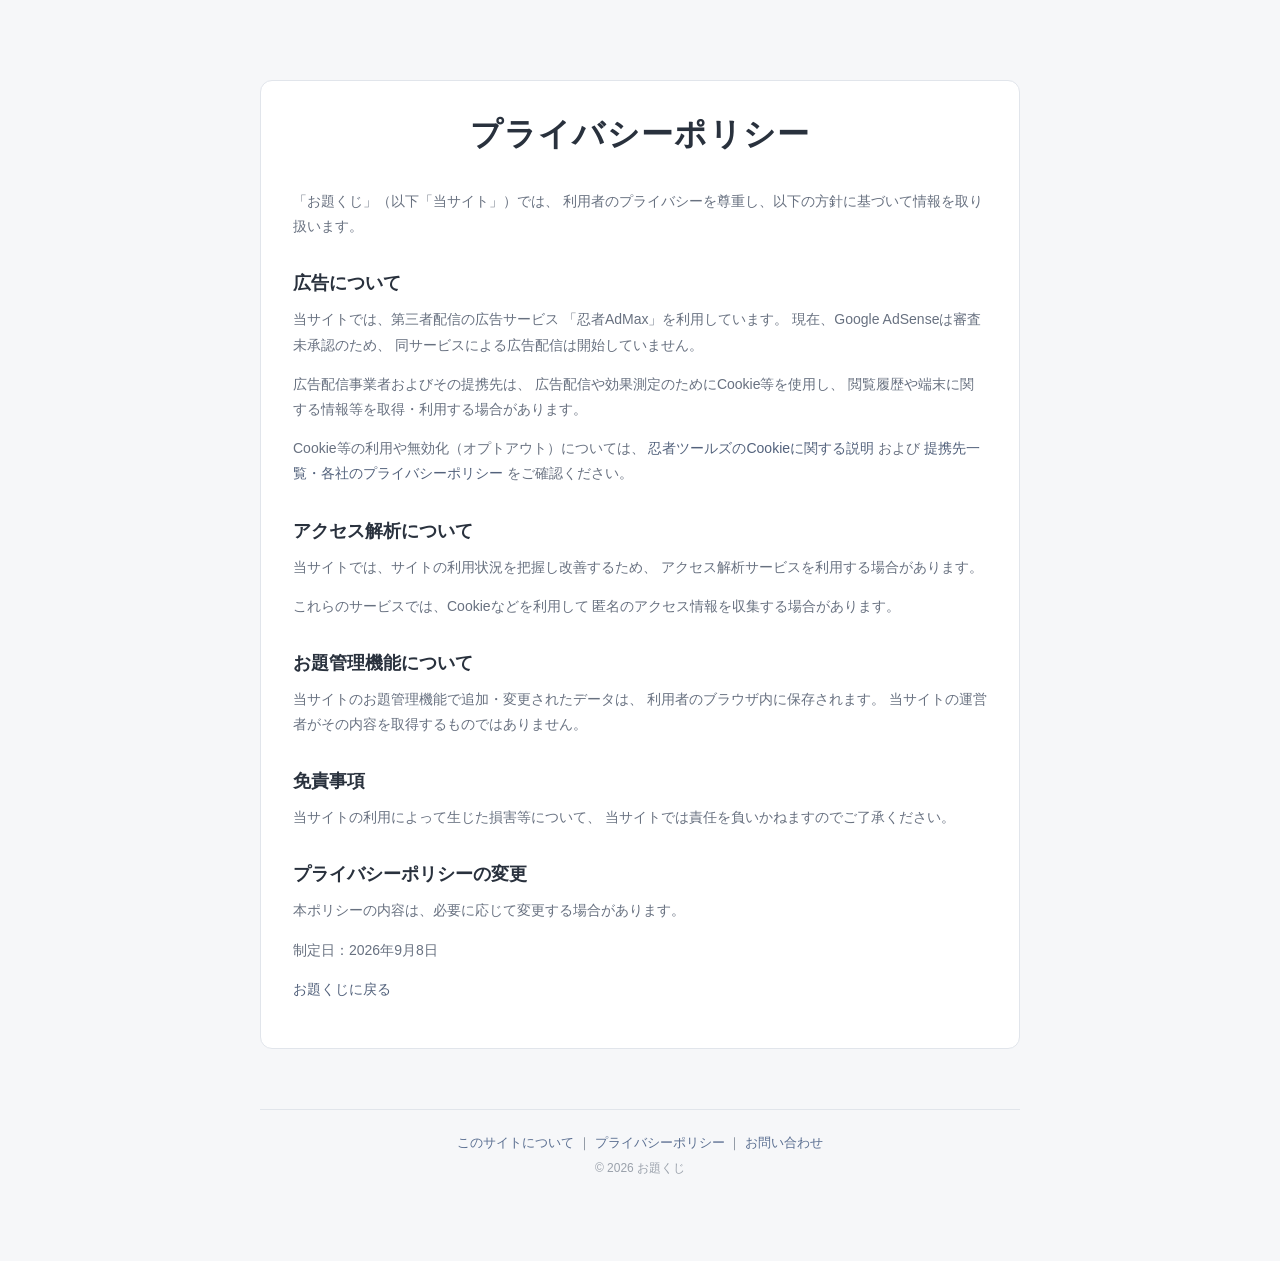
<file: privacy.html>
<!DOCTYPE html>
<html lang="ja">

<head>
  <meta charset="UTF-8">
  <meta name="viewport" content="width=device-width, initial-scale=1.0">

  <title>プライバシーポリシー | お題くじ</title>

  <link rel="stylesheet" href="style.css">
  <link rel="icon" type="image/png" href="./icons/icon-192.png">

  <meta name="robots" content="index, follow">
</head>

<body>

  <main class="container">

    <section class="privacy-page">

      <h1>プライバシーポリシー</h1>

      <p>
        「お題くじ」（以下「当サイト」）では、
        利用者のプライバシーを尊重し、以下の方針に基づいて情報を取り扱います。
      </p>

      <h2>広告について</h2>

      <p>
        当サイトでは、第三者配信の広告サービス
        「忍者AdMax」を利用しています。
        現在、Google AdSenseは審査未承認のため、
        同サービスによる広告配信は開始していません。
      </p>

      <p>
        広告配信事業者およびその提携先は、
        広告配信や効果測定のためにCookie等を使用し、
        閲覧履歴や端末に関する情報等を取得・利用する場合があります。
      </p>

      <p>
        Cookie等の利用や無効化（オプトアウト）については、
        <a href="https://corp.ninja.co.jp/privacy/cookie/" target="_blank" rel="noopener noreferrer">
          忍者ツールズのCookieに関する説明
        </a>
        および
        <a href="https://corp.ninja.co.jp/privacy/tieup/" target="_blank" rel="noopener noreferrer">
          提携先一覧・各社のプライバシーポリシー
        </a>
        をご確認ください。
      </p>
      
      <h2>アクセス解析について</h2>

      <p>
        当サイトでは、サイトの利用状況を把握し改善するため、
        アクセス解析サービスを利用する場合があります。
      </p>

      <p>
        これらのサービスでは、Cookieなどを利用して
        匿名のアクセス情報を収集する場合があります。
      </p>

      <h2>お題管理機能について</h2>

      <p>
        当サイトのお題管理機能で追加・変更されたデータは、
        利用者のブラウザ内に保存されます。
        当サイトの運営者がその内容を取得するものではありません。
      </p>

      <h2>免責事項</h2>

      <p>
        当サイトの利用によって生じた損害等について、
        当サイトでは責任を負いかねますのでご了承ください。
      </p>

      <h2>プライバシーポリシーの変更</h2>

      <p>
        本ポリシーの内容は、必要に応じて変更する場合があります。
      </p>

      <p>
        制定日：2026年9月8日
      </p>

      <p>
        <a href="index.html">お題くじに戻る</a>
      </p>

    </section>

    <footer class="site-footer">
      <a href="about.html">このサイトについて</a>
      <span>｜</span>
      <a href="privacy.html">プライバシーポリシー</a>
      <span>｜</span>
      <a href="contact.html">お問い合わせ</a>

      <p class="copyright">
        © 2026 お題くじ
      </p>
    </footer>

  </main>

</body>

</html>
</file>
<file: style.css>
body {
  margin: 0;
  font-family: sans-serif;
  background-color: #f5f5f5;
}

.container {
  width: 90%;
  max-width: 600px;
  margin: 40px auto;
  text-align: center;
}

h1 {
  margin-bottom: 30px;
}

.add-area {
  display: flex;
  gap: 10px;
  margin-bottom: 30px;
}

#themeInput {
  flex: 1;
  padding: 10px;
  font-size: 16px;
}

button {
  padding: 10px 16px;
  border: none;
  border-radius: 8px;
  cursor: pointer;
  font-size: 16px;
}

#addButton {
  background-color: white;
}

#drawButton {
  padding: 14px 30px;
  font-size: 20px;
  margin-bottom: 20px;
}

#result {
  min-height: 50px;
  font-size: 28px;
  font-weight: bold;
}

.list-area {
  margin-top: 40px;
  text-align: left;
}

#themeList {
  padding-left: 20px;
}

#themeList li {
  display: grid;
  grid-template-columns: 25px 1fr auto;
  align-items: center;
  gap: 10px;

  padding: 8px 0;
  border-bottom: 1px solid #ddd;
}

#themeList li span {
  text-align: left;
}

#themeList li button {
  padding: 6px 10px;
  font-size: 14px;
}

#multiDrawButton {
  margin-top: 10px;
}

#multiResult {
  margin-top: 20px;
  font-size: 24px;
  font-weight: bold;
}

.category-tabs {
  display: flex;
  gap: 8px;
  margin: 20px 0;
  flex-wrap: wrap;
}

.category-tab {
  padding: 8px 14px;
}

.search-area {
  margin: 15px 0;
}

#searchInput {
  padding: 8px;
  width: 220px;
  font-size: 14px;
}

#themeList .subcategory-title {
  display: block;
  font-weight: bold;
  font-size: 18px;
  margin-top: 24px;
  padding: 8px 0;
  border-bottom: 2px solid #aaa;
}

#result {
  display: grid;
  gap: 12px;
  margin-top: 20px;
}

.result-card {
  background-color: white;
  padding: 16px;
  border-radius: 12px;
  text-align: left;
  box-shadow: 0 2px 8px rgba(0, 0, 0, 0.08);
}

.result-category {
  font-size: 13px;
  font-weight: normal;
  margin-bottom: 5px;
  opacity: 0.6;
}

.result-theme {
  font-size: 20px;
  font-weight: bold;
}

.lock-button {
  margin-top: 12px;
  padding: 6px 10px;
  font-size: 13px;
}

.result-card.locked {
  border: 2px solid #aaa;
}

/* =========================
   全体デザイン
========================= */

* {
  box-sizing: border-box;
}

body {
  margin: 0;
  font-family:
    -apple-system,
    BlinkMacSystemFont,
    "Segoe UI",
    "Noto Sans JP",
    sans-serif;

  background: #f6f7f9;
  color: #25282d;
}

.container {
  width: 90%;
  max-width: 760px;
  margin: 0 auto;
  padding: 40px 0 60px;
}


/* =========================
   タイトル
========================= */

h1 {
  margin: 0 0 8px;
  font-size: 32px;
  letter-spacing: 0.04em;
}

h2 {
  margin-top: 35px;
  font-size: 17px;
  font-weight: 600;
}


/* =========================
   管理画面へのリンク
========================= */

a {
  color: #53627c;
  text-decoration: none;
}

a:hover {
  text-decoration: underline;
}

/* =========================
   お題管理リンク
========================= */

.manage-link {
  display: flex;
  align-items: center;
  gap: 14px;

  margin: 22px 0 30px;
  padding: 16px 18px;

  background: #fff7f2;
  border: 2px solid #53627c;
  border-radius: 14px;

  text-decoration: none;
  box-shadow: 0 4px 10px rgba(0, 0, 0, 0.08);

  transition: transform 0.2s, box-shadow 0.2s;
}

.manage-link:hover {
  text-decoration: none;
  transform: translateY(-2px);
  box-shadow: 0 6px 14px rgba(0, 0, 0, 0.12);
}

.manage-icon {
  font-size: 28px;
  flex-shrink: 0;
}

.manage-text {
  display: flex;
  flex-direction: column;
  flex: 1;
}

.manage-text strong {
  font-size: 16px;
  color: #53627c;
}

.manage-text small {
  margin-top: 4px;
  font-size: 12px;
  color: #666;
  line-height: 1.5;
}

.manage-arrow {
  font-size: 22px;
  font-weight: bold;
  color: #53627c;
}


/* =========================
   カテゴリ選択
========================= */

.category-checks {
  display: grid;
  grid-template-columns: repeat(2, 1fr);
  gap: 10px;

  margin: 18px 0 25px;
}

.category-checks label {
  display: flex;
  align-items: center;
  gap: 9px;

  padding: 14px;

  background: #ffffff;
  border: 1px solid #e1e4e8;
  border-radius: 10px;

  cursor: pointer;
}

.category-checks input {
  width: 18px;
  height: 18px;
}


/* =========================
   抽選ボタン
========================= */

#drawButton {
  width: 100%;
  padding: 15px;

  border: none;
  border-radius: 10px;

  background: #53627c;
  color: white;

  font-size: 17px;
  font-weight: 600;

  cursor: pointer;

  transition:
    transform 0.15s,
    opacity 0.15s;
}

#drawButton:hover {
  opacity: 0.9;
}

#drawButton:active {
  transform: scale(0.99);
}


/* =========================
   結果
========================= */

#result {
  display: grid;
  grid-template-columns: repeat(2, 1fr);
  gap: 12px;

  margin-top: 25px;

  min-height: 0;
  font-size: initial;
  font-weight: normal;
}

.result-card {
  display: flex;
  flex-direction: column;

  min-height: 145px;
  padding: 18px;

  background: #ffffff;

  border: 1px solid #e1e4e8;
  border-radius: 12px;

  text-align: left;

  box-shadow:
    0 3px 12px rgba(0, 0, 0, 0.04);
}

.result-category {
  margin-bottom: 8px;

  color: #777f8c;

  font-size: 13px;
  font-weight: 500;
}

.result-theme {
  flex: 1;

  font-size: 20px;
  font-weight: 600;
  line-height: 1.5;
}


/* =========================
   固定ボタン
========================= */

.lock-button {
  align-self: flex-start;

  margin-top: 14px;
  padding: 7px 10px;

  background: #f0f2f5;
  color: #4d5560;

  border: none;
  border-radius: 7px;

  font-size: 12px;

  cursor: pointer;
}

.result-card.locked {
  border: 2px solid #53627c;
}


/* =========================
   スマホ
========================= */

@media (max-width: 600px) {

  .container {
    width: 92%;
    padding-top: 25px;
  }

  h1 {
    font-size: 27px;
  }

  h2 {
    margin-top: 28px;
    font-size: 16px;
  }

  .category-checks {
    gap: 8px;
  }

  .category-checks label {
    padding: 12px 10px;
    font-size: 14px;
  }

  #result {
    grid-template-columns: 1fr;
  }

  .result-card {
    min-height: 125px;
    padding: 16px;
  }

  .result-theme {
    font-size: 19px;
  }
}

/* =========================
   管理画面
========================= */

.add-area {
  display: grid;
  grid-template-columns: 1fr 1fr;
  gap: 10px;
  margin: 24px 0;
}

#categorySelect,
#subcategorySelect,
#themeInput,
#sortSelect,
#searchInput {
  width: 100%;
  padding: 10px 12px;

  border: 1px solid #dfe3e8;
  border-radius: 8px;

  background: #ffffff;
  color: #25282d;

  font-size: 14px;
}

#categorySelect,
#subcategorySelect,
#themeInput {
  min-height: 42px;
}

#addButton {
  min-height: 42px;

  background: #53627c;
  color: #ffffff;

  font-weight: 600;
}


/* =========================
   カテゴリタブ
========================= */

.category-tabs {
  display: grid;
  grid-template-columns: repeat(2, 1fr);
  gap: 8px;

  margin: 20px 0;
}

.category-tab {
  padding: 11px 8px;

  background: #ffffff;

  border: 1px solid #dfe3e8;
  border-radius: 8px;

  color: #4d5560;
  font-size: 14px;
}

.category-tab.active {
  background: #53627c;
  color: #ffffff;
  border-color: #53627c;
  font-weight: 600;
}


/* =========================
   検索・並び替え
========================= */

.search-area,
.sort-area {
  margin: 14px 0;
}

.search-area label,
.sort-area label {
  display: block;
  margin-bottom: 6px;

  font-size: 13px;
  color: #727985;
}


/* =========================
   全選択・解除
========================= */

.select-buttons {
  display: flex;
  gap: 8px;

  margin: 15px 0;
}

.select-buttons button {
  flex: 1;

  background: #eef1f4;
  color: #4d5560;

  font-size: 14px;
}


/* =========================
   お題一覧
========================= */

#themeList {
  list-style: none;
  padding: 0;
  margin: 0;
}

#themeList li:not(.subcategory-title) {
  display: grid;
  grid-template-columns: 24px 1fr auto;
  align-items: center;
  gap: 10px;

  padding: 12px 10px;

  background: #ffffff;

  border-bottom: 1px solid #eceff2;
}

#themeList li:not(.subcategory-title):first-of-type {
  border-radius: 8px 8px 0 0;
}

#themeList li span {
  text-align: left;
}

#themeList li button {
  padding: 6px 10px;

  background: #eef1f4;
  color: #555d68;

  border-radius: 6px;

  font-size: 12px;
}


/* =========================
   小分類見出し
========================= */

#themeList .subcategory-title {
  display: block;

  margin-top: 26px;
  padding: 8px 4px;

  background: transparent;

  border: none;
  border-bottom: 2px solid #d5d9df;

  color: #4f5865;

  font-size: 17px;
  font-weight: 600;
}


/* =========================
   管理画面 スマホ
========================= */

@media (max-width: 600px) {

  .add-area {
    grid-template-columns: 1fr;
  }

  #categorySelect,
  #subcategorySelect,
  #themeInput,
  #addButton {
    width: 100%;
  }

  .category-tabs {
    grid-template-columns: repeat(2, 1fr);
  }

  .select-buttons {
    flex-direction: column;
  }

  #themeList li:not(.subcategory-title) {
    padding: 12px 8px;
  }

  #themeList li button {
    padding: 6px 8px;
  }
}

#unlockAllButton {
  display: block;

  margin: 16px auto 0;
  padding: 9px 14px;

  background: transparent;
  color: #687180;

  border: 1px solid #d5d9df;
  border-radius: 8px;

  font-size: 13px;

  cursor: pointer;
}

#unlockAllButton:hover {
  background: #eef1f4;
}

.app-description {
  margin: -15px 0 15px;
  font-size: 14px;
  line-height: 1.7;
  color: #666;
}

/* ===== アプリヘッダー ===== */

.app-header {
  text-align: center;
  margin-bottom: 36px;
}

.app-logo {
  width: 82px;
  height: 82px;
  border-radius: 20px;
  margin-bottom: 8px;
}

.app-title-area h1 {
  margin: 0 0 8px;
  font-size: 32px;
}

.app-description {
  margin: 0 auto 14px;
  color: #687180;
  font-size: 14px;
  line-height: 1.7;
}

.manage-link {
  display: inline-block;
  color: #53627c;
  font-size: 14px;
  text-decoration: none;
  padding: 7px 12px;
  border-radius: 8px;
}

.manage-link:hover {
  background-color: #eef1f4;
}

/* ===== 抽選結果 ===== */

#result {
  display: grid;
  gap: 14px;
  margin-top: 28px;
}

/* 結果カード */
.result-card {
  position: relative;
  background: #ffffff;
  padding: 18px 20px;
  border: 1px solid #e2e6ec;
  border-radius: 14px;
  text-align: left;
  box-shadow: 0 3px 10px rgba(50, 65, 90, 0.06);
}

/* カテゴリ名 */
.result-category {
  margin-bottom: 6px;
  color: #7a8493;
  font-size: 12px;
  font-weight: bold;
}

/* 引いたお題 */
.result-theme {
  color: #29313d;
  font-size: 21px;
  font-weight: bold;
  padding-right: 90px;
}

/* 固定ボタン */
.lock-button {
  position: absolute;
  right: 14px;
  bottom: 14px;

  margin: 0;
  padding: 6px 10px;

  background: #f1f3f6;
  color: #596579;

  border: none;
  border-radius: 7px;

  font-size: 12px;
  cursor: pointer;
}

.lock-button:hover {
  background: #e5e9ef;
}

/* 固定したカード */
.result-card.locked {
  border: 2px solid #71809a;
  background: #f8f9fb;
}

/* 固定中ボタン */
.result-card.locked .lock-button {
  background: #5b6f91;
  color: white;
}

/* ===== 結果カードのレスポンシブ表示 ===== */

/* PC・タブレット */
#result {
  grid-template-columns: repeat(3, 1fr);
}

/* 画面が狭いとき */
@media (max-width: 700px) {
  #result {
    grid-template-columns: 1fr;
  }
}

.app-note {
  margin: 6px 0 10px;
  color: #8a7280;
  font-size: 12px;
  line-height: 1.5;
}

/* ===== 4カテゴリ抽選時は2×2 ===== */

#result.four-results {
  grid-template-columns: repeat(2, 1fr);
}

/* スマホでは4カテゴリでも1列 */
@media (max-width: 700px) {
  #result.four-results {
    grid-template-columns: 1fr;
  }
}

/* ===== お題くじの使い方 ===== */

.how-to-use {
  margin-top: 60px;
  padding-top: 30px;
  border-top: 1px solid #e1e5eb;
}

.how-to-use h2 {
  text-align: center;
  margin-bottom: 28px;
  font-size: 22px;
}

.how-to-step {
  background: #ffffff;
  border: 1px solid #e1e5eb;
  border-radius: 12px;
  padding: 18px 22px;
  margin-bottom: 14px;
}

.how-to-step h3 {
  margin: 0 0 8px;
  font-size: 16px;
  color: #29313d;
}

.how-to-step p {
  margin: 0;
  color: #687180;
  font-size: 14px;
  line-height: 1.7;
}

/* ===== このサイトについて ===== */

.about-site {
  margin-top: 50px;
  padding: 28px 24px;
  background: #ffffff;
  border: 1px solid #e1e5eb;
  border-radius: 12px;
}

.about-site h2 {
  margin: 0 0 18px;
  text-align: center;
  font-size: 22px;
  color: #29313d;
}

.about-site p {
  margin: 0 0 12px;
  color: #687180;
  font-size: 14px;
  line-height: 1.8;
}

.about-site p:last-child {
  margin-bottom: 0;
}

/* ===== プライバシーポリシー ===== */

.privacy-page {
  max-width: 800px;
  margin: 40px auto;
  padding: 32px;
  background: #ffffff;
  border: 1px solid #e1e5eb;
  border-radius: 12px;
  text-align: left;
}

.privacy-page h1 {
  text-align: center;
  margin: 0 0 32px;
  color: #29313d;
}

.privacy-page h2 {
  margin: 32px 0 12px;
  font-size: 18px;
  color: #29313d;
}

.privacy-page p {
  margin: 0 0 14px;
  color: #687180;
  font-size: 14px;
  line-height: 1.8;
}

.privacy-page a {
  color: #53627c;
}

/* ===== フッター ===== */

.site-footer {
  margin-top: 60px;
  padding: 24px 20px;
  text-align: center;
  border-top: 1px solid #e1e5eb;
  color: #8a929e;
  font-size: 13px;
}

.site-footer a {
  color: #53627c;
  text-decoration: none;
}

.site-footer a:hover {
  text-decoration: underline;
}

.site-footer p {
  margin: 8px 0 0;
}

/* ===== フッター ===== */

.site-footer {
  margin-top: 60px;
  padding: 24px 16px;
  text-align: center;
  color: #7a8391;
  font-size: 13px;
}

.site-footer a {
  color: #5b6f91;
  text-decoration: none;
}

.site-footer a:hover {
  text-decoration: underline;
}

.copyright {
  margin-top: 12px;
  font-size: 12px;
  color: #9aa1ab;
}

@media (max-width: 600px) {
  .site-footer {
    line-height: 2;
  }
}

/* こんな使い方ができます */
.use-cases {
  margin-top: 48px;
}

.use-cases h2 {
  text-align: center;
  margin-bottom: 22px;
}

.use-case-list {
  display: grid;
  grid-template-columns: repeat(2, 1fr);
  gap: 16px;
}

.use-case-card {
  background: #ffffff;
  border: 1px solid #e4e7ec;
  border-radius: 12px;
  padding: 20px;
}

.use-case-card h3 {
  margin: 0 0 10px;
  font-size: 16px;
}

.use-case-card p {
  margin: 0;
  color: #687180;
  font-size: 14px;
  line-height: 1.8;
}

@media (max-width: 600px) {
  .use-case-list {
    grid-template-columns: 1fr;
  }
}

/* よくある質問 */
.faq-section {
  margin-top: 48px;
}

.faq-section h2 {
  text-align: center;
  margin-bottom: 22px;
}

.faq-item {
  background: #ffffff;
  border: 1px solid #e4e7ec;
  border-radius: 12px;
  padding: 18px 20px;
  margin-bottom: 12px;
}

.faq-item h3 {
  margin: 0 0 8px;
  font-size: 15px;
  color: #29313d;
}

.faq-item p {
  margin: 0;
  color: #687180;
  font-size: 14px;
  line-height: 1.8;
}

/* =========================
   カラーパレットくじ
========================= */

.palette-area {
  margin-top: 30px;
  text-align: center;
}

#paletteType {
  width: 100%;
  padding: 12px 14px;
  margin: 12px 0 16px;

  background: #ffffff;
  border: 1px solid #dfe3e8;
  border-radius: 8px;

  color: #29313d;
  font-size: 15px;
}

#paletteButton {
  width: 100%;
  padding: 15px;

  background: #53627c;
  color: white;

  border: none;
  border-radius: 10px;

  font-size: 17px;
  font-weight: 600;
}

#paletteResult {
  display: grid;
  grid-template-columns: repeat(5, 1fr);
  margin-top: 28px;

  overflow: hidden;
  border-radius: 14px;

  background: white;
  border: 1px solid #e1e5eb;
}

.palette-color {
  background: white;
  text-align: center;
}

.color-preview {
  height: 150px;
  background: #eeeeee;
}

.palette-color span {
  display: block;
  padding: 12px 4px;

  color: #4d5560;
  font-size: 13px;
  font-family: monospace;
}

@media (max-width: 600px) {

  #paletteResult {
    grid-template-columns: repeat(5, 1fr);
  }

  .color-preview {
    height: 110px;
  }

  .palette-color span {
    font-size: 10px;
  }
}

/* =========================
   カラーパレットへのリンク
========================= */

.palette-link {
  display: flex;
  align-items: center;
  gap: 14px;

  margin: 12px 0 30px;
  padding: 16px 18px;

  background: #ffffff;
  border: 1px solid #dfe3e8;
  border-radius: 14px;

  text-decoration: none;

  box-shadow: 0 3px 10px rgba(50, 65, 90, 0.06);

  transition:
    transform 0.2s,
    box-shadow 0.2s;
}

.palette-link:hover {
  text-decoration: none;
  transform: translateY(-2px);

  box-shadow: 0 6px 14px rgba(50, 65, 90, 0.1);
}

.palette-link-icon {
  font-size: 28px;
  flex-shrink: 0;
}

.palette-link-text {
  display: flex;
  flex-direction: column;
  flex: 1;

  text-align: left;
}

.palette-link-text strong {
  color: #53627c;
  font-size: 16px;
}

.palette-link-text small {
  margin-top: 4px;

  color: #687180;
  font-size: 12px;
  line-height: 1.5;
}

.palette-link-arrow {
  color: #53627c;
  font-size: 22px;
  font-weight: bold;
}

/* ===== カラーパレット 固定ボタン ===== */

.palette-lock-button {
  width: 100%;
  padding: 7px 4px;

  background: #f1f3f6;
  border: none;
  border-top: 1px solid #e1e5eb;
  border-radius: 0;

  font-size: 14px;
  cursor: pointer;
}

.palette-lock-button:hover {
  background: #e7eaf0;
}

.palette-lock-button.locked {
  background: #53627c;
  color: white;
}

/* 固定中の色 */
.color-preview.locked {
  outline: 3px solid #53627c;
  outline-offset: -3px;
}

/* =========================
   カラーパレット 説明エリア
========================= */

.palette-guide,
.palette-types-guide {
  margin-top: 60px;
}

.palette-guide h2,
.palette-types-guide h2 {
  margin-bottom: 18px;
  text-align: center;
  font-size: 22px;
  color: #29313d;
}

.palette-guide-intro,
.palette-types-intro {
  max-width: 650px;
  margin: 0 auto 24px;

  color: #687180;
  font-size: 14px;
  line-height: 1.8;
  text-align: left;
}


/* ===== 使い方 ===== */

.palette-guide-card {
  margin-bottom: 12px;
  padding: 18px 20px;

  background: #ffffff;
  border: 1px solid #e1e5eb;
  border-radius: 12px;

  text-align: left;
}

.palette-guide-card h3 {
  margin: 0 0 8px;
  color: #29313d;
  font-size: 16px;
}

.palette-guide-card p {
  margin: 0;
  color: #687180;
  font-size: 14px;
  line-height: 1.8;
}


/* ===== 配色の種類 ===== */

.palette-types-guide {
  display: grid;
  grid-template-columns: repeat(2, 1fr);
  gap: 16px;
}

.palette-types-guide>h2,
.palette-types-guide>.palette-types-intro {
  grid-column: 1 / -1;
}

.palette-type-card {
  padding: 20px;

  background: #ffffff;
  border: 1px solid #e1e5eb;
  border-radius: 12px;

  text-align: left;
}

.palette-type-card h3 {
  margin: 0 0 10px;

  color: #29313d;
  font-size: 16px;
}

.palette-type-card p {
  margin: 0;

  color: #687180;
  font-size: 14px;
  line-height: 1.8;
}


/* ===== スマホ ===== */

@media (max-width: 600px) {

  .palette-guide,
  .palette-types-guide {
    margin-top: 45px;
  }

  .palette-types-guide {
    grid-template-columns: 1fr;
  }

  .palette-types-guide>h2,
  .palette-types-guide>.palette-types-intro {
    grid-column: auto;
  }

}

/* お題くじの活用アイデア */
.idea-examples {
  margin-top: 60px;
}

.idea-examples h2 {
  margin-bottom: 18px;
  text-align: center;
  font-size: 22px;
  color: #29313d;
}

.idea-examples-intro {
  max-width: 650px;
  margin: 0 auto 24px;
  color: #687180;
  font-size: 14px;
  line-height: 1.8;
}

.idea-example-card {
  margin-bottom: 14px;
  padding: 20px;
  background: #fff;
  border: 1px solid #e1e5eb;
  border-radius: 12px;
}

.idea-example-card h3 {
  margin: 0 0 10px;
  color: #29313d;
  font-size: 16px;
}

.idea-example-card p {
  margin: 0;
  color: #687180;
  font-size: 14px;
  line-height: 1.8;
}

@media (max-width: 600px) {
  .idea-examples {
    margin-top: 45px;
  }

  .idea-example-card {
    padding: 18px;
  }
}

/* お題管理ページの使い方ガイド */
.manage-guide {
  max-width: 680px;
  margin: 24px auto 32px;
  padding: 20px 24px;
  background: #ffffff;
  border: 1px solid #e1e5eb;
  border-radius: 12px;
  text-align: left;
}

.manage-guide h2 {
  margin: 0 0 16px;
  font-size: 20px;
  text-align: center;
}

.manage-guide h3 {
  margin: 22px 0 8px;
  font-size: 16px;
}

.manage-guide p {
  margin: 0 0 12px;
  font-size: 14px;
  line-height: 1.8;
}

.manage-guide ul {
  margin: 12px 0 16px;
  padding-left: 24px;
}

.manage-guide li {
  margin-bottom: 8px;
  font-size: 14px;
  line-height: 1.7;
}

@media (max-width: 600px) {
  .manage-guide {
    padding: 16px;
    margin: 20px auto 24px;
  }
}

/* お題の組み合わせ例：カテゴリ別表示 */
.idea-theme-grid {
  display: grid;
  grid-template-columns: repeat(2, minmax(0, 1fr));
  gap: 10px;
  margin: 16px 0;
  text-align: left;
}

.idea-theme-grid>div {
  display: flex;
  flex-direction: column;
  gap: 4px;
  padding: 12px;
  background: #f4f6f9;
  border-radius: 8px;
  min-width: 0;
}

.idea-theme-grid strong {
  font-size: 12px;
  color: #56657d;
}

.idea-theme-grid span {
  font-size: 14px;
  color: #29313d;
  overflow-wrap: anywhere;
}

@media (max-width: 400px) {
  .idea-theme-grid {
    gap: 8px;
  }

  .idea-theme-grid>div {
    padding: 10px;
  }
}
</file>
